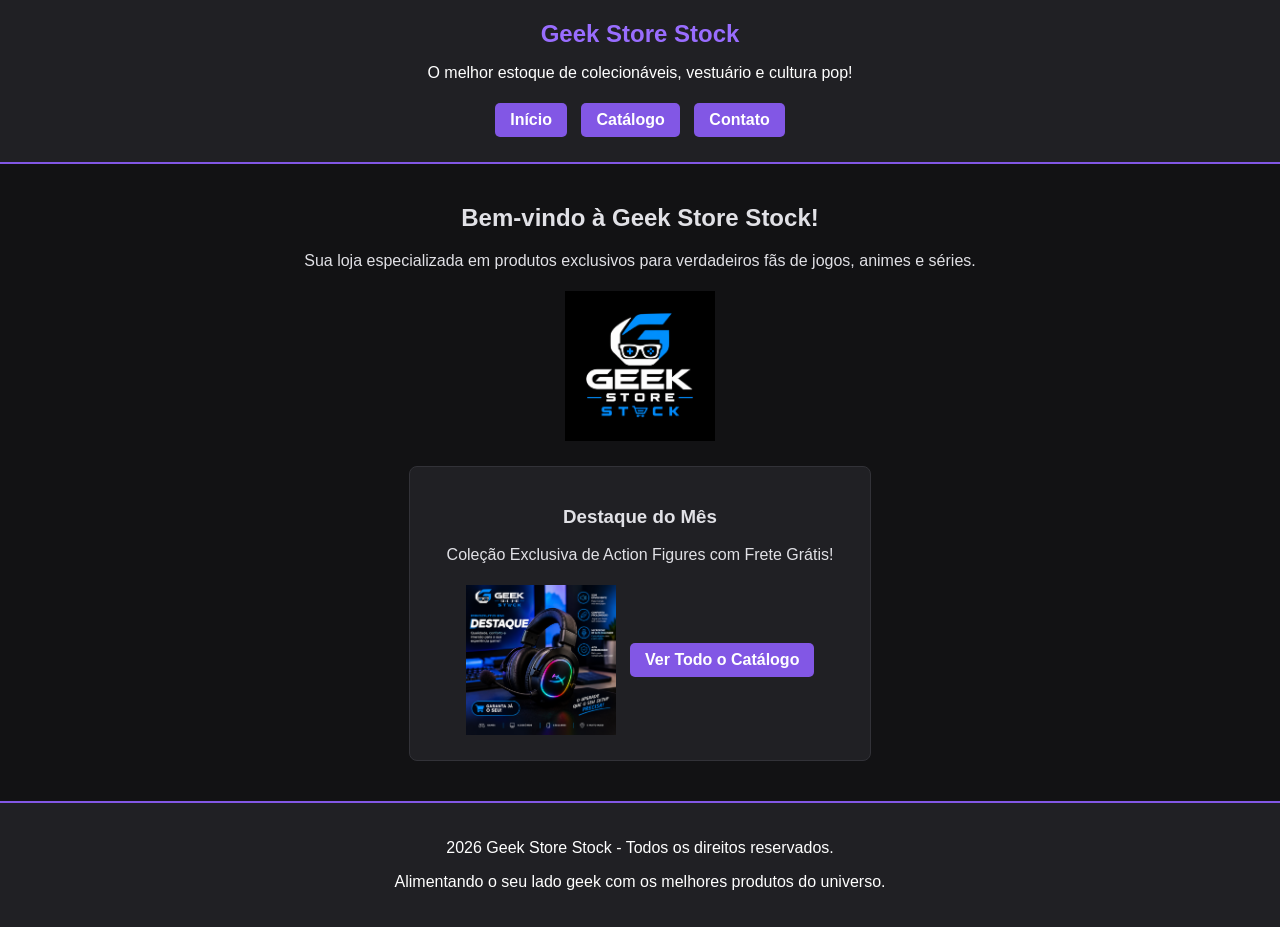
<file: index.html>
<!DOCTYPE html>
<html lang="pt-PT">
<head>
  <meta charset="UTF-8">
  <title>Geek Store Stock - Início</title>
  <link rel="stylesheet" href="css/style.css">
</head>
<body>

  <header>
    <section id="inicio">
      <h1>Geek Store Stock</h1>
      <p>O melhor estoque de colecionáveis, vestuário e cultura pop!</p>
    </section>

    <nav id="menu">
      <a href="index.html">Início</a> 
      <a href="pages/servicos.html">Catálogo</a> 
      <a href="pages/contatos.html">Contato</a>
    </nav>
  </header>

  <main>
    <section id="caixa-texto">
      <h2>Bem-vindo à Geek Store Stock!</h2>
      <p>Sua loja especializada em produtos exclusivos para verdadeiros fãs de jogos, animes e séries.</p>
      <img src="assets/img/logo-geek.png" alt="logo da Geek Store Stock">
    </section>

    <article class="destaque">
      <h3>Destaque do Mês</h3>
      <p>Coleção Exclusiva de Action Figures com Frete Grátis!</p>
      <img src="assets/img/destaque-geek.png" alt="foto do produto em destaque">
      <a href="pages/servicos.html" class="botao">Ver Todo o Catálogo</a>
    </article>
  </main>

  <footer id="footer">
    <p>2026 Geek Store Stock - Todos os direitos reservados.</p>
    <p>Alimentando o seu lado geek com os melhores produtos do universo.</p>
  </footer>

</body>
</html>
</file>
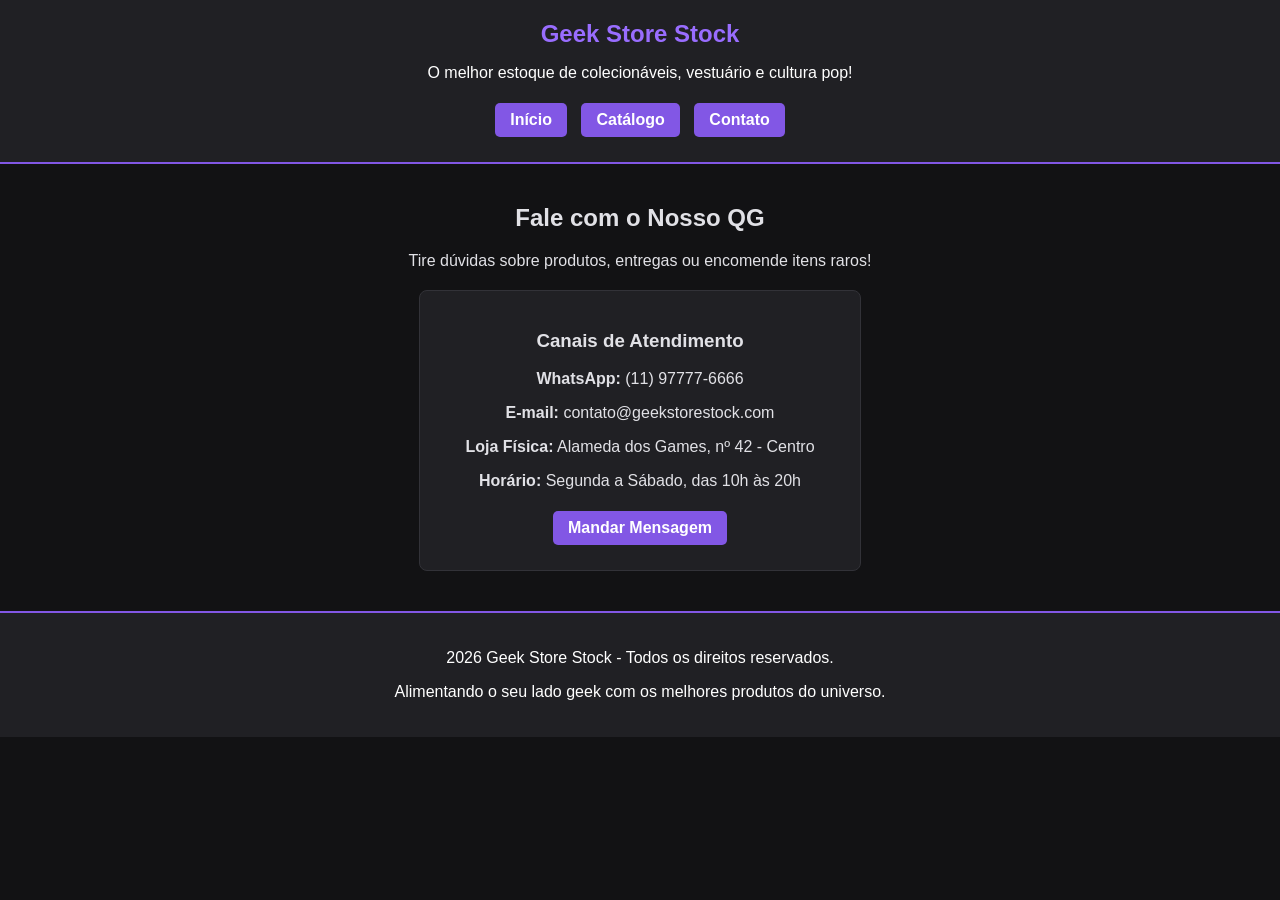
<file: pages/contatos.html>
<!DOCTYPE html>
<html lang="pt-PT">
<head>
  <meta charset="UTF-8">
  <title>Geek Store Stock - Contato</title>
  <link rel="stylesheet" href="../css/contatos.css">
</head>
<body>

  <header>
    <section id="inicio">
      <h1>Geek Store Stock</h1>
      <p>O melhor estoque de colecionáveis, vestuário e cultura pop!</p>
    </section>

    <nav id="menu">
      <a href="../index.html">Início</a> 
      <a href="servicos.html">Catálogo</a> 
      <a href="contatos.html">Contato</a>
    </nav>
  </header>

  <main>
    <section id="caixa-texto">
      <h2>Fale com o Nosso QG</h2>
      <p>Tire dúvidas sobre produtos, entregas ou encomende itens raros!</p>
    </section>

    <article class="destaque">
      <h3>Canais de Atendimento</h3>
      <p><strong>WhatsApp:</strong> (11) 97777-6666</p>
      <p><strong>E-mail:</strong> contato@geekstorestock.com</p>
      <p><strong>Loja Física:</strong> Alameda dos Games, nº 42 - Centro</p>
      <p><strong>Horário:</strong> Segunda a Sábado, das 10h às 20h</p>
      <a href="https://wa.me/5511977776666" target="_blank">Mandar Mensagem</a>
    </article>
  </main>

  <footer id="footer">
    <p>2026 Geek Store Stock - Todos os direitos reservados.</p>
    <p>Alimentando o seu lado geek com os melhores produtos do universo.</p>
  </footer>

</body>
</html>
</file>
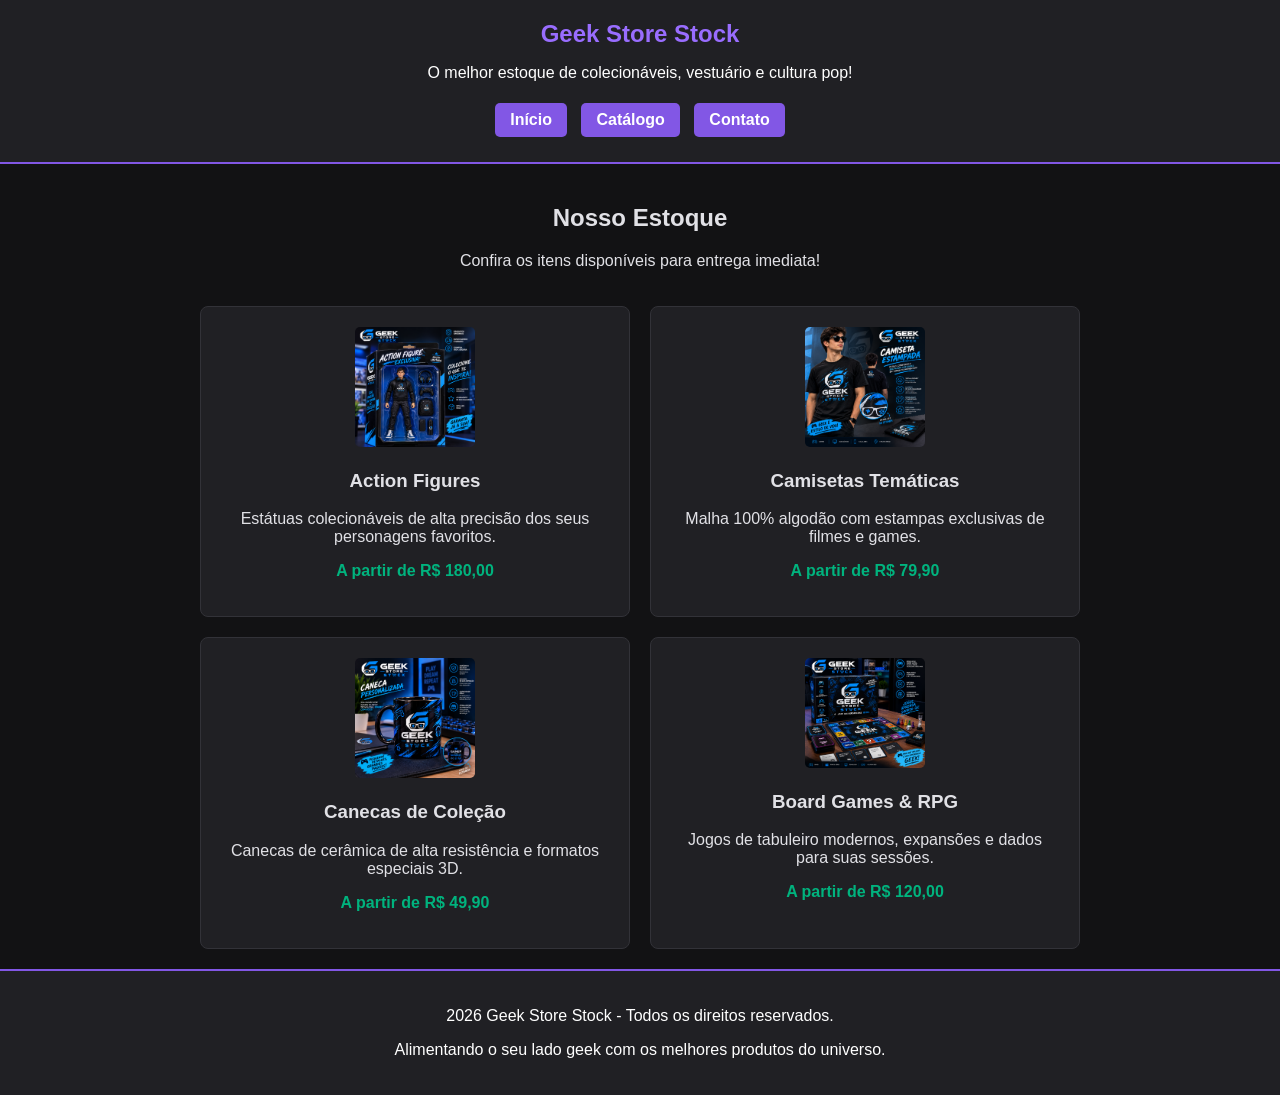
<file: pages/servicos.html>
<!DOCTYPE html>
<html lang="pt-PT">
<head>
  <meta charset="UTF-8">
  <title>Geek Store Stock - Catálogo</title>
  <link rel="stylesheet" href="../css/servicos.css">
</head>
<body>

  <header>
    <section id="inicio">
      <h1>Geek Store Stock</h1>
      <p>O melhor estoque de colecionáveis, vestuário e cultura pop!</p>
    </section>

    <nav id="menu">
      <a href="../index.html">Início</a> 
      <a href="servicos.html">Catálogo</a> 
      <a href="contatos.html">Contato</a>
    </nav>
  </header>

  <main>
    <section id="caixa-texto">
      <h2>Nosso Estoque</h2>
      <p>Confira os itens disponíveis para entrega imediata!</p>
    </section>

    <article class="servico-card">
      <img src="../assets/img/action-figure.png" alt="Action Figure Exclusiva">
      <h3>Action Figures</h3>
      <p>Estátuas colecionáveis de alta precisão dos seus personagens favoritos.</p>
      <p class="preco">A partir de R$ 180,00</p>
    </article>

    <article class="servico-card">
      <img src="../assets/img/camiseta-geek.png" alt="Camiseta Estampada">
      <h3>Camisetas Temáticas</h3>
      <p>Malha 100% algodão com estampas exclusivas de filmes e games.</p>
      <p class="preco">A partir de R$ 79,90</p>
    </article>

    <article class="servico-card">
      <img src="../assets/img/caneca-geek.png" alt="Caneca Personalizada">
      <h3>Canecas de Coleção</h3>
      <p>Canecas de cerâmica de alta resistência e formatos especiais 3D.</p>
      <p class="preco">A partir de R$ 49,90</p>
    </article>

    <article class="servico-card">
      <img src="../assets/img/jogo-board.png" alt="Jogo de Tabuleiro">
      <h3>Board Games & RPG</h3>
      <p>Jogos de tabuleiro modernos, expansões e dados para suas sessões.</p>
      <p class="preco">A partir de R$ 120,00</p>
    </article>
  </main>

  <footer id="footer">
    <p>2026 Geek Store Stock - Todos os direitos reservados.</p>
    <p>Alimentando o seu lado geek com os melhores produtos do universo.</p>
  </footer>

</body>
</html>
</file>
<file: css/style.css>
body {
  font-family: Arial, sans-serif;
  margin: 0;
  padding: 0;
  background-color: #121214;
  color: #e1e1e6;
  text-align: center;
}

header, footer {
  background-color: #202024;
  color: #ffffff;
  padding: 20px;
  border-bottom: 2px solid #8257e5;
}

footer {
  border-bottom: none;
  border-top: 2px solid #8257e5;
}

h1 {
  margin: 0;
  color: #996dff;
}

a {
  display: inline-block;
  background-color: #8257e5;
  color: #ffffff;
  padding: 8px 15px;
  text-decoration: none;
  font-weight: bold;
  border-radius: 5px;
  margin: 5px;
  vertical-align: middle;
}

a:hover {
  background-color: #996dff;
}

main {
  padding: 20px;
}

img {
  max-width: 150px;
  vertical-align: middle;
  margin: 5px;
}

.destaque {
  background-color: #202024;
  border: 1px solid #323238;
  padding: 20px;
  max-width: 420px;
  margin: 20px auto;
  border-radius: 8px;
}
</file>
<file: css/contatos.css>
body {
  font-family: Arial, sans-serif;
  margin: 0;
  padding: 0;
  background-color: #121214;
  color: #e1e1e6;
  text-align: center;
}

header, footer {
  background-color: #202024;
  color: #ffffff;
  padding: 20px;
  border-bottom: 2px solid #8257e5;
}

footer {
  border-bottom: none;
  border-top: 2px solid #8257e5;
}

h1 {
  margin: 0;
  color: #996dff;
}

a {
  display: inline-block;
  background-color: #8257e5;
  color: #ffffff;
  padding: 8px 15px;
  text-decoration: none;
  font-weight: bold;
  border-radius: 5px;
  margin: 5px;
}

a:hover {
  background-color: #996dff;
}

main {
  padding: 20px;
}

.destaque {
  background-color: #202024;
  border: 1px solid #323238;
  padding: 20px;
  max-width: 400px;
  margin: 20px auto;
  border-radius: 8px;
}
</file>
<file: css/servicos.css>
body {
  font-family: Arial, sans-serif;
  margin: 0;
  padding: 0;
  background-color: #121214;
  color: #e1e1e6;
  text-align: center;
}

header, footer {
  background-color: #202024;
  color: #ffffff;
  padding: 20px;
  border-bottom: 2px solid #8257e5;
}

footer {
  border-bottom: none;
  border-top: 2px solid #8257e5;
}

h1 {
  margin: 0;
  color: #996dff;
}

a {
  display: inline-block;
  background-color: #8257e5;
  color: #ffffff;
  padding: 8px 15px;
  text-decoration: none;
  font-weight: bold;
  border-radius: 5px;
  margin: 5px;
}

a:hover {
  background-color: #996dff;
}

main {
  padding: 20px;
  display: flex;
  flex-wrap: wrap;
  justify-content: center;
  gap: 20px;
  max-width: 900px;
  margin: 0 auto;
}

#caixa-texto {
  width: 100%;
}

.servico-card {
  background-color: #202024;
  border: 1px solid #323238;
  padding: 20px;
  width: calc(50% - 20px);
  min-width: 280px;
  box-sizing: border-box;
  border-radius: 8px;
}

.servico-card img {
  max-width: 120px;
  width: 100%;
  height: auto;
  border-radius: 5px;
}

.preco {
  color: #00b37e;
  font-weight: bold;
}
</file>
